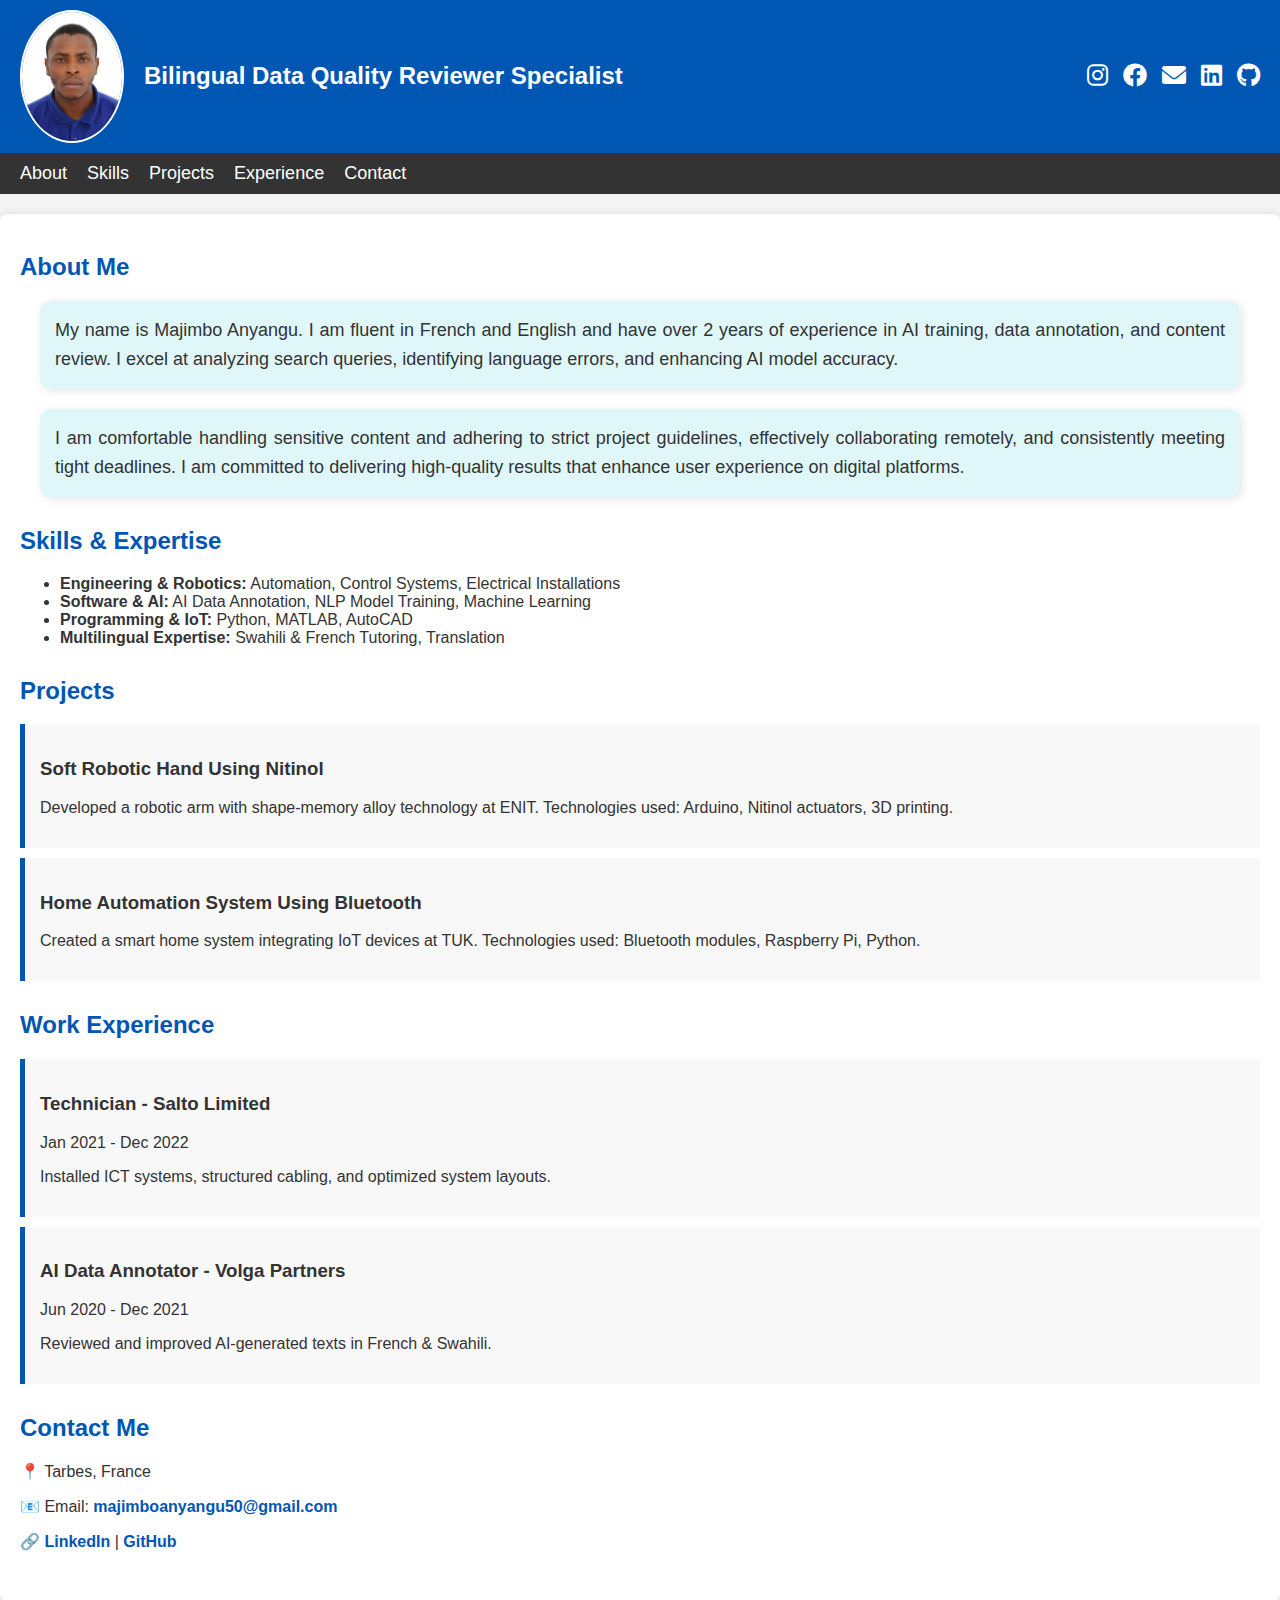
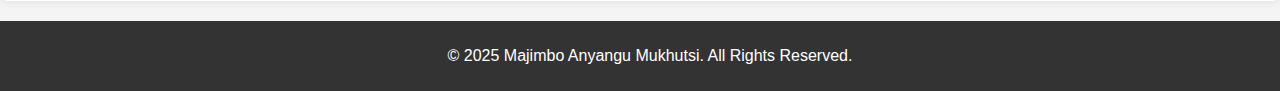
<file: index.html>
<!DOCTYPE html>
<html lang="en">
  <head>
    <meta charset="UTF-8" />
    <meta name="viewport" content="width=device-width, initial-scale=1.0" />
    <meta
      name="description"
      content="Bilingual Data Quality Reviewer Specialist with expertise in AI training, data annotation, and content review. Fluent in French and English."
    />
    <meta
      name="keywords"
      content="Data Quality, AI Training, Data Annotation, French, English, Multilingual, Robotics, IoT, Python"
    />
    <meta name="author" content="Majimbo Anyangu Mukhutsi" />
    <title>Bilingual Data Quality Reviewer Specialist</title>
    <script src="script.js"></script>
    <link rel="stylesheet" href="style.css" />
    <link
      rel="stylesheet"
      href="https://cdnjs.cloudflare.com/ajax/libs/font-awesome/6.0.0-beta3/css/all.min.css"
    />
  </head>
  <body>
    <header>
      <!-- Image and Text on the Left -->
      <div class="header-left">
        <img
          src="images/majimbo.png"
          alt="Profile picture"
          class="profile-image"
        />
        <h1>Bilingual Data Quality Reviewer Specialist</h1>
      </div>

      <!-- Social Media Icons on the Right -->
      <div class="header-right">
        <a href="https://www.instagram.com/majimbo_anyangu/" target="_blank">
          <i class="fab fa-instagram"></i>
          <!-- Instagram Icon -->
        </a>
        <a href="https://www.facebook.com/anyangu.majimbo.1" target="_blank">
          <i class="fab fa-facebook"></i>
          <!-- Facebook Icon -->
        </a>
        <a href="mailto:majimboanyangu50@gmail.com">
          <i class="fas fa-envelope"></i>
          <!-- Email Icon -->
        </a>
        <a
          href="https://www.linkedin.com/in/anyangu-majimbo-b30018235/"
          target="_blank"
        >
          <i class="fab fa-linkedin"></i>
          <!-- LinkedIn Icon -->
        </a>
        <a href="https://github.com/anyangumajimbo" target="_blank">
          <i class="fab fa-github"></i>
          <!-- GitHub Icon -->
        </a>
      </div>
    </header>

    <nav aria-label="Main Navigation">
      <!-- Hamburger Icon -->
      <div class="hamburger" onclick="toggleMenu()">
        <div class="line"></div>
        <div class="line"></div>
        <div class="line"></div>
      </div>

      <!-- Navigation Links -->
      <div class="nav-links" id="navLinks">
        <a href="#about">About</a>
        <a href="#skills">Skills</a>
        <a href="#projects">Projects</a>
        <a href="#experience">Experience</a>
        <a href="#contact">Contact</a>
      </div>
    </nav>

    <script>
      function toggleMenu() {
        const navLinks = document.getElementById("navLinks");
        navLinks.classList.toggle("active");
      }
    </script>

    <div class="container">
      <section id="about">
        <h2>About Me</h2>
        <p class="about-text">
          My name is Majimbo Anyangu. I am fluent in French and English and have
          over 2 years of experience in AI training, data annotation, and
          content review. I excel at analyzing search queries, identifying
          language errors, and enhancing AI model accuracy.
        </p>
        <p class="about-text">
          I am comfortable handling sensitive content and adhering to strict
          project guidelines, effectively collaborating remotely, and
          consistently meeting tight deadlines. I am committed to delivering
          high-quality results that enhance user experience on digital
          platforms.
        </p>
      </section>

      <section id="skills">
        <h2>Skills & Expertise</h2>
        <ul>
          <li>
            <b>Engineering & Robotics:</b> Automation, Control Systems,
            Electrical Installations
          </li>
          <li>
            <b>Software & AI:</b> AI Data Annotation, NLP Model Training,
            Machine Learning
          </li>
          <li><b>Programming & IoT:</b> Python, MATLAB, AutoCAD</li>
          <li>
            <b>Multilingual Expertise:</b> Swahili & French Tutoring,
            Translation
          </li>
        </ul>
      </section>

      <section id="projects">
        <h2>Projects</h2>
        <div class="project">
          <h3>Soft Robotic Hand Using Nitinol</h3>
          <p>
            Developed a robotic arm with shape-memory alloy technology at ENIT.
            Technologies used: Arduino, Nitinol actuators, 3D printing.
          </p>
        </div>
        <div class="project">
          <h3>Home Automation System Using Bluetooth</h3>
          <p>
            Created a smart home system integrating IoT devices at TUK.
            Technologies used: Bluetooth modules, Raspberry Pi, Python.
          </p>
        </div>
      </section>

      <section id="experience">
        <h2>Work Experience</h2>
        <div class="job">
          <h3>Technician - Salto Limited</h3>
          <p>
            <time datetime="2021-01">Jan 2021</time> -
            <time datetime="2022-12">Dec 2022</time>
          </p>
          <p>
            Installed ICT systems, structured cabling, and optimized system
            layouts.
          </p>
        </div>
        <div class="job">
          <h3>AI Data Annotator - Volga Partners</h3>
          <p>
            <time datetime="2020-06">Jun 2020</time> -
            <time datetime="2021-12">Dec 2021</time>
          </p>
          <p>Reviewed and improved AI-generated texts in French & Swahili.</p>
        </div>
      </section>

      <section id="contact">
        <h2>Contact Me</h2>
        <p>📍 Tarbes, France</p>
        <p>
          📧 Email:
          <a href="mailto:majimboanyangu50@gmail.com"
            >majimboanyangu50@gmail.com</a
          >
        </p>
        <p>
          🔗
          <a
            href="https://www.linkedin.com/in/anyangu-majimbo-b30018235/"
            target="_blank"
            rel="noopener noreferrer"
            >LinkedIn</a
          >
          |
          <a
            href="https://github.com/anyangumajimbo"
            target="_blank"
            rel="noopener noreferrer"
            >GitHub</a
          >
        </p>
      </section>
    </div>

    <footer role="contentinfo">
      <p>&copy; 2025 Majimbo Anyangu Mukhutsi. All Rights Reserved.</p>
    </footer>
  </body>
</html>
</file>
<file: style.css>
/* General Page Styling */
body {
    font-family: Arial, sans-serif;
    margin: 0;
    padding: 0;
    background-color: #f4f4f4;
    color: #333;
}

/* Header Styling */
header {
    display: flex;
    align-items: center;
    justify-content: space-between; /* Space out left and right sections */
    background-color: #0056b3;
    padding: 10px 20px;
}

.header-left {
    display: flex;
    align-items: center;
}

.profile-image {
    width: 100px;
    height: auto;
    border-radius: 50%;
    border: 2px solid #fff;
    margin-right: 20px;
    top: 40px;
}

header h1 {
    color: white;
    font-size: 24px;
}

.header-right {
    display: flex;
    gap: 15px; /* Space between icons */
}

.header-right a {
    color: white; /* Icon color */
    font-size: 24px; /* Icon size */
    text-decoration: none; /* Remove underline */
    transition: color 0.3s ease; /* Smooth hover effect */
}

.header-right a:hover {
    color: purple; /* Change icon color on hover */
}

.about-text {
    font-size: 18px;
    color: #333;
    line-height: 1.6;
    font-weight: 400;
    text-align: justify;
    background-color: #e0f7fa; /* Softer background color */
    padding: 15px;
    border-radius: 10px; /* Increased border radius */
    box-shadow: 2px 2px 10px rgba(0, 0, 0, 0.1);
    margin: 20px; /* Adjusted margin */
}
  

/* Navigation Bar */
/* Navigation Bar */
nav {
    display: flex;
    justify-content: space-between;
    align-items: center;
    background-color: #333;
    padding: 10px 20px;
}

/* Hamburger Icon */
.hamburger {
    display: none; /* Hide by default on larger screens */
    flex-direction: column;
    cursor: pointer;
}

.hamburger .line {
    width: 25px;
    height: 3px;
    background-color: white;
    margin: 4px 0;
}

/* Navigation Links */
.nav-links {
    display: flex;
    gap: 20px; /* Space between links */
}

.nav-links a {
    color: white;
    text-decoration: none;
    font-size: 18px;
    transition: color 0.3s ease;
}

.nav-links a:hover {
    color: #ffcc00; /* Change color on hover */
}

/* Responsive Styles */
@media (max-width: 768px) {
    .hamburger {
        display: flex; /* Show hamburger icon on smaller screens */
    }

    .nav-links {
        display: none; /* Hide links by default on smaller screens */
        flex-direction: column;
        background-color: #333;
        position: absolute;
        top: 60px; /* Adjust based on header height */
        right: 20px;
        padding: 10px;
        border-radius: 5px;
        box-shadow: 0 4px 8px rgba(0, 0, 0, 0.2);
    }

    .nav-links.active {
        display: flex; /* Show links when menu is active */
    }
}
/* Main Container */
.container {
    max-width: 1800x; /* Added max-width for better readability */
    margin: 20px auto;
    background: white;
    padding: 20px;
    border-radius: 8px;
    box-shadow: 0 0 10px rgba(0, 0, 0, 0.1);
}

/* Sections Styling */
h2 {
    color: #0056b3;
}

section {
    margin-bottom: 30px;
}

/* Projects & Experience */
.project, .job {
    background: #f8f8f8;
    padding: 15px;
    margin: 10px 0;
    border-left: 5px solid #0056b3;
}

/* Contact Section */
#contact a {
    color: #0056b3;
    text-decoration: none;
    font-weight: bold;
}

#contact a:hover {
    text-decoration: underline;
}

/* Footer */
footer {
    background: #333;
    color: white;
    text-align: center;
    padding: 10px;
    width: 100%;
    margin-top: 20px; /* Added margin for spacing */
}


/*Media Query for responsiveness */
@media (max-width: 768px) {
    header {
        height: auto;
        padding: 20px;
    }

    nav {
        flex-direction: column; /* Stack nav links vertically on small screens */
        align-items: center;
    }

    .profile-image {
        float: none; /* Remove float on small screens */
        margin: 20px auto; /* Center the image */
    }

    .about-text {
        margin-left: 0; /* Remove left margin on small screens */
    }
}
</file>
